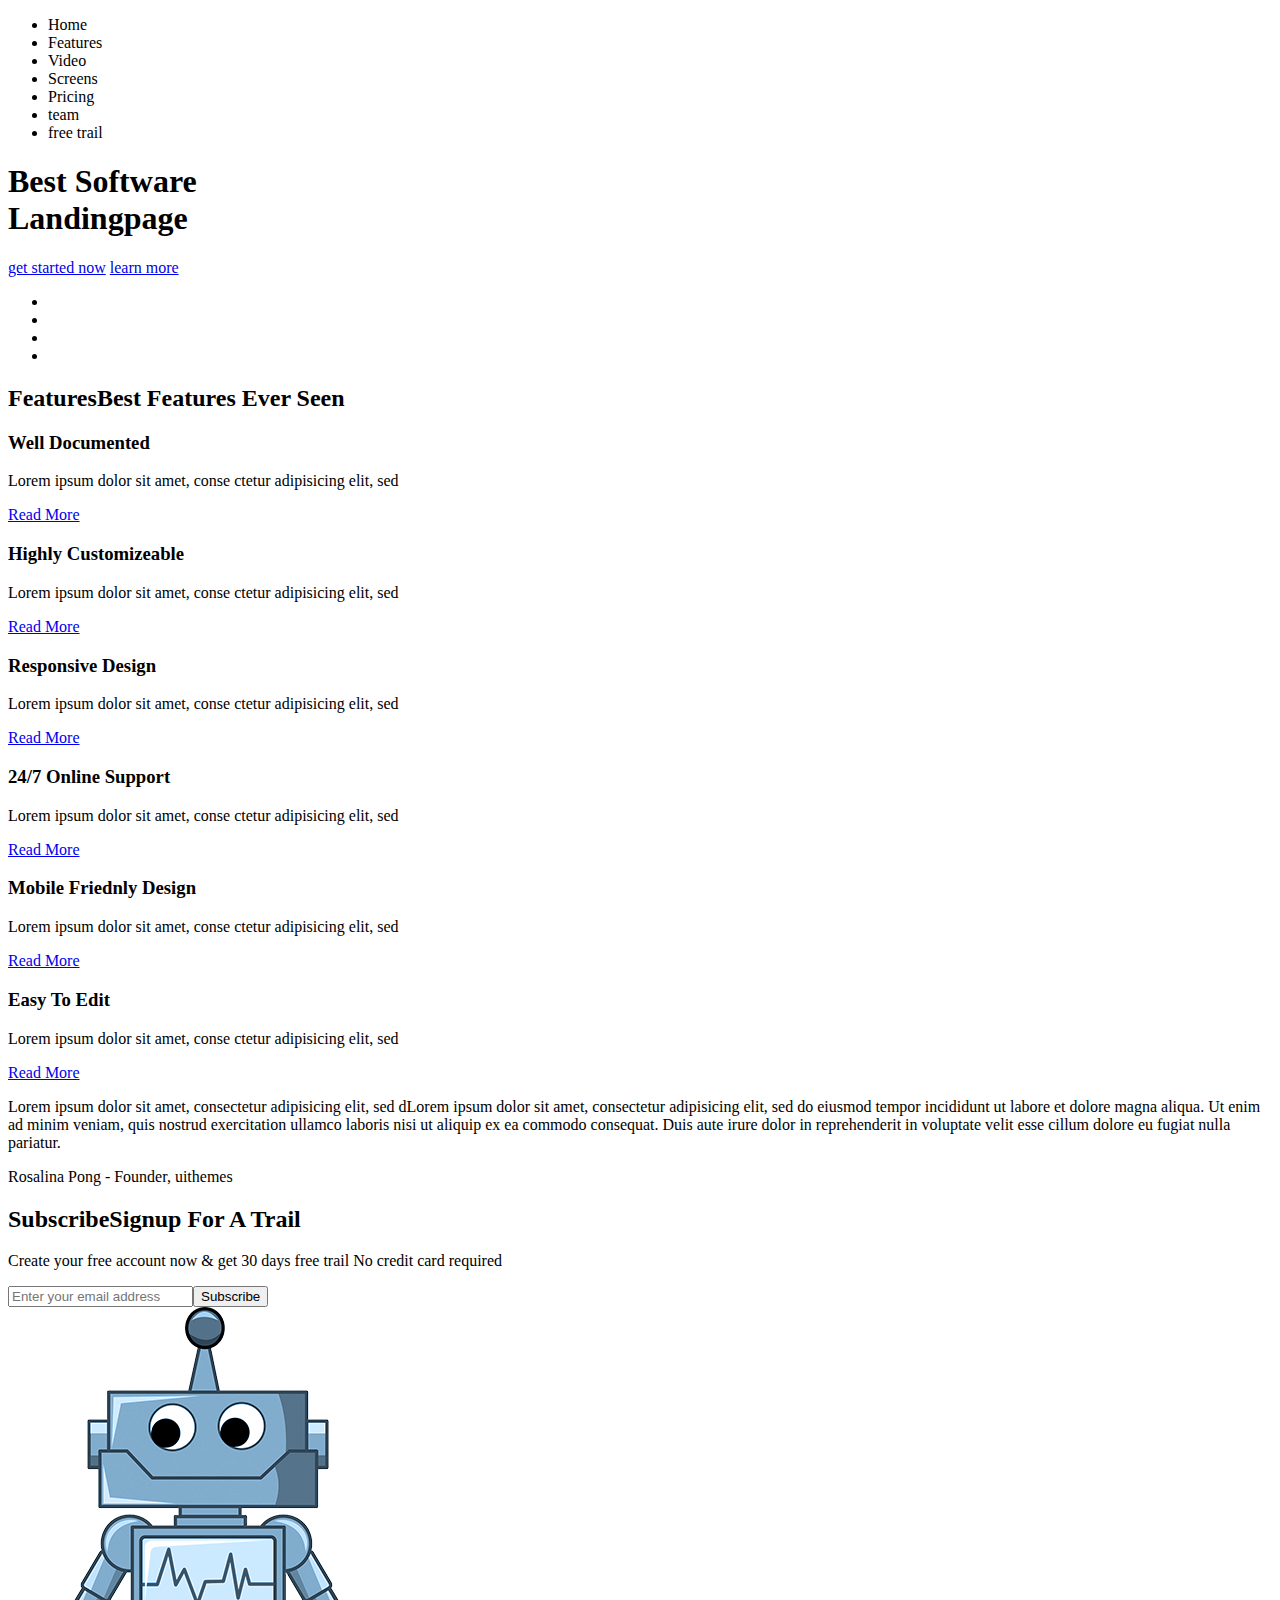
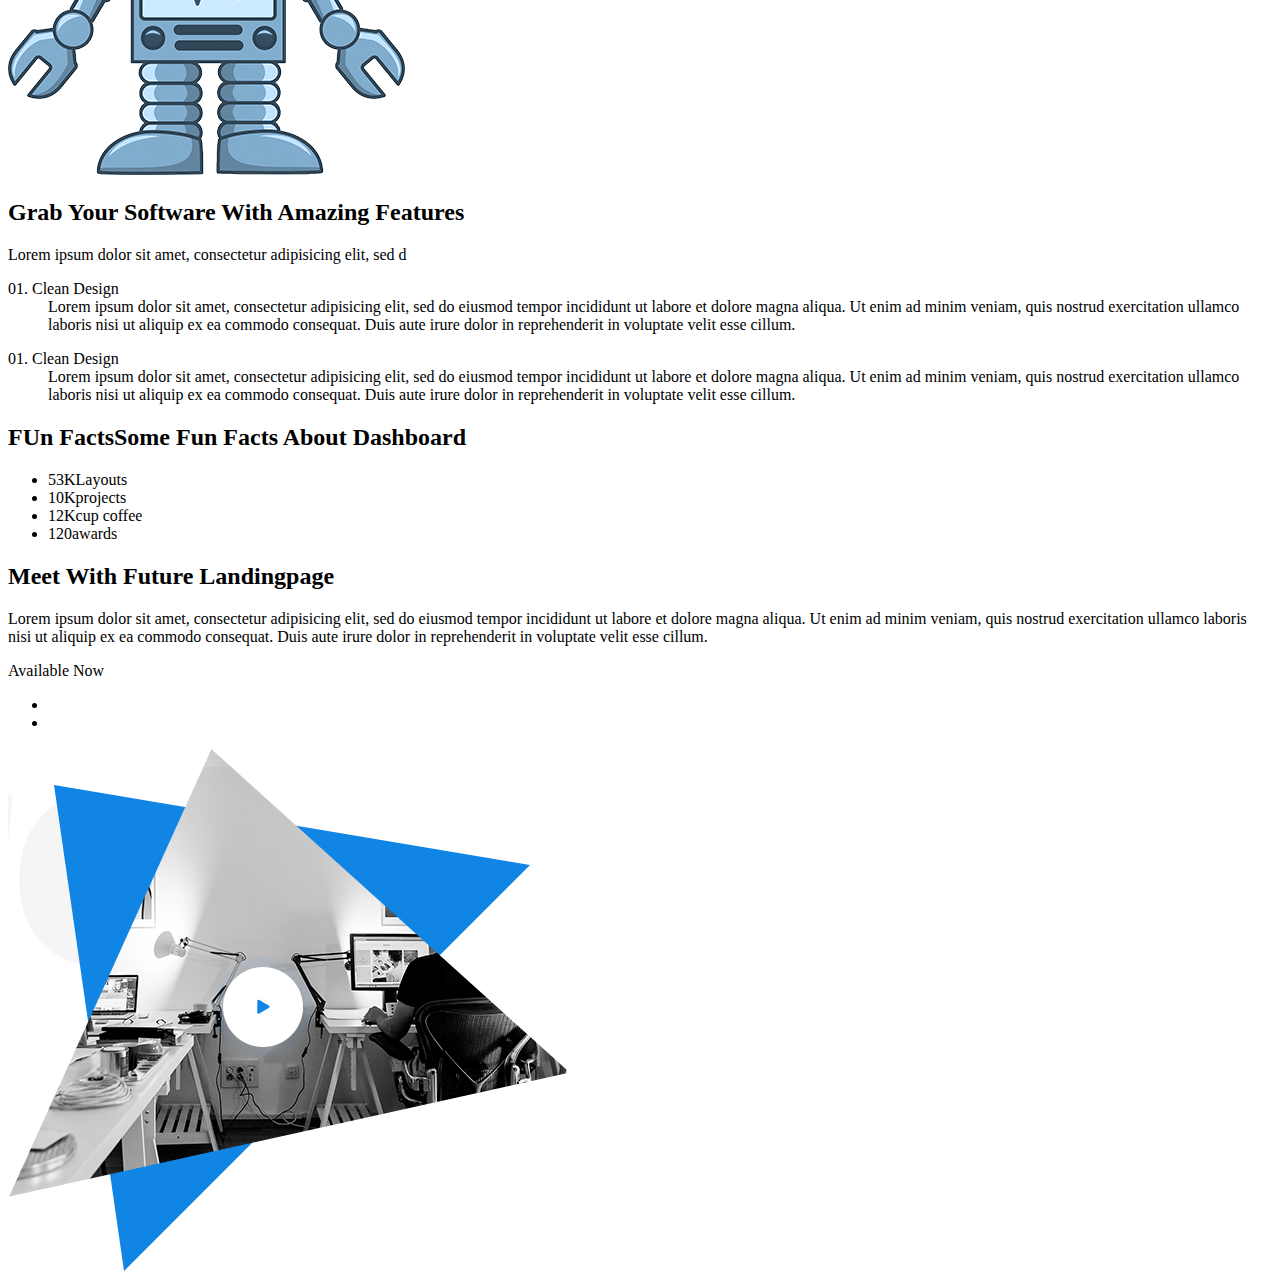
<file: index.html>
<!DOCTYPE html>
<html lang="en">
<head>
    <meta charset="UTF-8">
    <meta name="viewport" content="width=device-width, initial-scale=1.0">
    <meta http-equiv="X-UA-Compatible" content="ie=edge">
    <title>Document</title>
</head>
<body>
    <div>
        <div>
            <a href="#"></a>
            <ul>
                <li>Home</li>
                <li>Features</li>
                <li>Video</li>
                <li>Screens</li>
                <li>Pricing</li>
                <li>team</li>
                <li>free trail</li>
            </ul>
        </div>
        <h1>Best Software</br>Landingpage</h1>
        <div>
            <a href="#">get started now</a>
            <a href="#">learn more</a>
        </div>
    </div>
    <div>
        <ul>
            <li></li>
            <li></li>
            <li></li>
            <li></li>
        </ul>
    </div>
    <div>
        <div>
            <h2><span>Features</span>Best Features Ever Seen</h2>
            <div>
                <div></div>
                <h3>Well Documented</h3>
                <p>Lorem ipsum dolor sit amet, conse ctetur adipisicing elit, sed </p>
                <a href="#">Read More</a>
            </div>
            <div>
                <div></div>
                <h3>Highly Customizeable</h3>
                <p>Lorem ipsum dolor sit amet, conse ctetur adipisicing elit, sed </p>
                <a href="#">Read More</a>
            </div>
            <div>
                <div></div>
                <h3>Responsive Design</h3>
                <p>Lorem ipsum dolor sit amet, conse ctetur adipisicing elit, sed </p>
                <a href="#">Read More</a>
            </div>
            <div>
                <div></div>
                <h3>24/7 Online Support</h3>
                <p>Lorem ipsum dolor sit amet, conse ctetur adipisicing elit, sed </p>
                <a href="#">Read More</a>
            </div>
            <div>
                <div></div>
                <h3>Mobile Friednly Design</h3>
                <p>Lorem ipsum dolor sit amet, conse ctetur adipisicing elit, sed </p>
                <a href="#">Read More</a>
            </div>
            <div>
                <div></div>
                <h3>Easy To Edit</h3>
                <p>Lorem ipsum dolor sit amet, conse ctetur adipisicing elit, sed </p>
                <a href="#">Read More</a>
            </div>
            <div>
                <p>
                    Lorem ipsum dolor sit amet, consectetur adipisicing elit,
                    sed dLorem ipsum dolor sit amet, consectetur adipisicing elit,
                    sed do eiusmod tempor incididunt ut labore et dolore magna aliqua.
                    Ut enim ad minim veniam, quis nostrud exercitation ullamco laboris
                    nisi ut aliquip ex ea commodo consequat. Duis aute irure dolor in 
                    reprehenderit in voluptate velit esse cillum dolore eu fugiat nulla 
                    pariatur.
                </p>
                <p><span>Rosalina Pong</span> - Founder, uithemes</p>
            </div>
        </div>
    </div>
    <div>
        <div>
            <div>
                <h2><span>Subscribe</span>Signup For A Trail</h2>
                <p>
                    Create your free account now & get 30 days free trail No credit card required
                </p>
                <form action="#" method="GET">
                    <input type="email" placeholder="Enter your email address"><button type="submit">Subscribe</button>
                </form>
            </div>
            <img src="img/robot.png" alt="robot">
        </div>
    </div>
    <div>
        <div>
            <div>
                
            </div>
            <h2>
                Grab Your  Software With Amazing  Features
            </h2>
            <p>Lorem ipsum dolor sit amet, consectetur adipisicing elit, sed d</p>
            <dl>
                <dt>01. Clean Design</dt>
                <dd>
                    Lorem ipsum dolor sit amet, consectetur adipisicing elit,
                    sed do eiusmod tempor incididunt ut labore et dolore magna
                    aliqua. Ut enim ad minim veniam, quis nostrud exercitation
                    ullamco laboris nisi ut aliquip ex ea commodo consequat. 
                    Duis aute irure dolor in reprehenderit in voluptate velit 
                    esse cillum.
                </dd>
            </dl>
            <dl>
                <dt>01. Clean Design</dt>
                <dd>
                    Lorem ipsum dolor sit amet, consectetur adipisicing elit,
                    sed do eiusmod tempor incididunt ut labore et dolore magna
                    aliqua. Ut enim ad minim veniam, quis nostrud exercitation
                    ullamco laboris nisi ut aliquip ex ea commodo consequat. 
                    Duis aute irure dolor in reprehenderit in voluptate velit 
                    esse cillum.
                </dd>
            </dl>
        </div>
    </div>
    <div>
        <div>
            <h2><span>FUn Facts</span>Some Fun Facts About Dashboard</h2>
            <ul>
                <li><span>53K</span>Layouts</li>
                <li><span>10K</span>projects</li>
                <li><span>12K</span>cup coffee</li>
                <li><span>120</span>awards</li>
            </ul>
        </div>  
    </div>
    <div>
        <div>
            <div>
                <h2>Meet With Future Landingpage</h2>
                <p>
                    Lorem ipsum dolor sit amet, consectetur adipisicing elit, 
                    sed do eiusmod tempor incididunt ut labore et dolore magna 
                    aliqua. Ut enim ad minim veniam, quis nostrud exercitation 
                    ullamco laboris nisi ut aliquip ex ea commodo consequat. 
                    Duis aute irure dolor in reprehenderit in voluptate velit 
                    esse cillum.
                </p>
                <p>Available Now</p>
                <ul>
                    <li><a href="#" target="_blank"></a></li>
                    <li><a href="#" target="_blank"></a></li>
                </ul>
                <img src="img/office3.png" alt="video">
            </div>
        </div>
    </div>
</body>
</html>
</file>
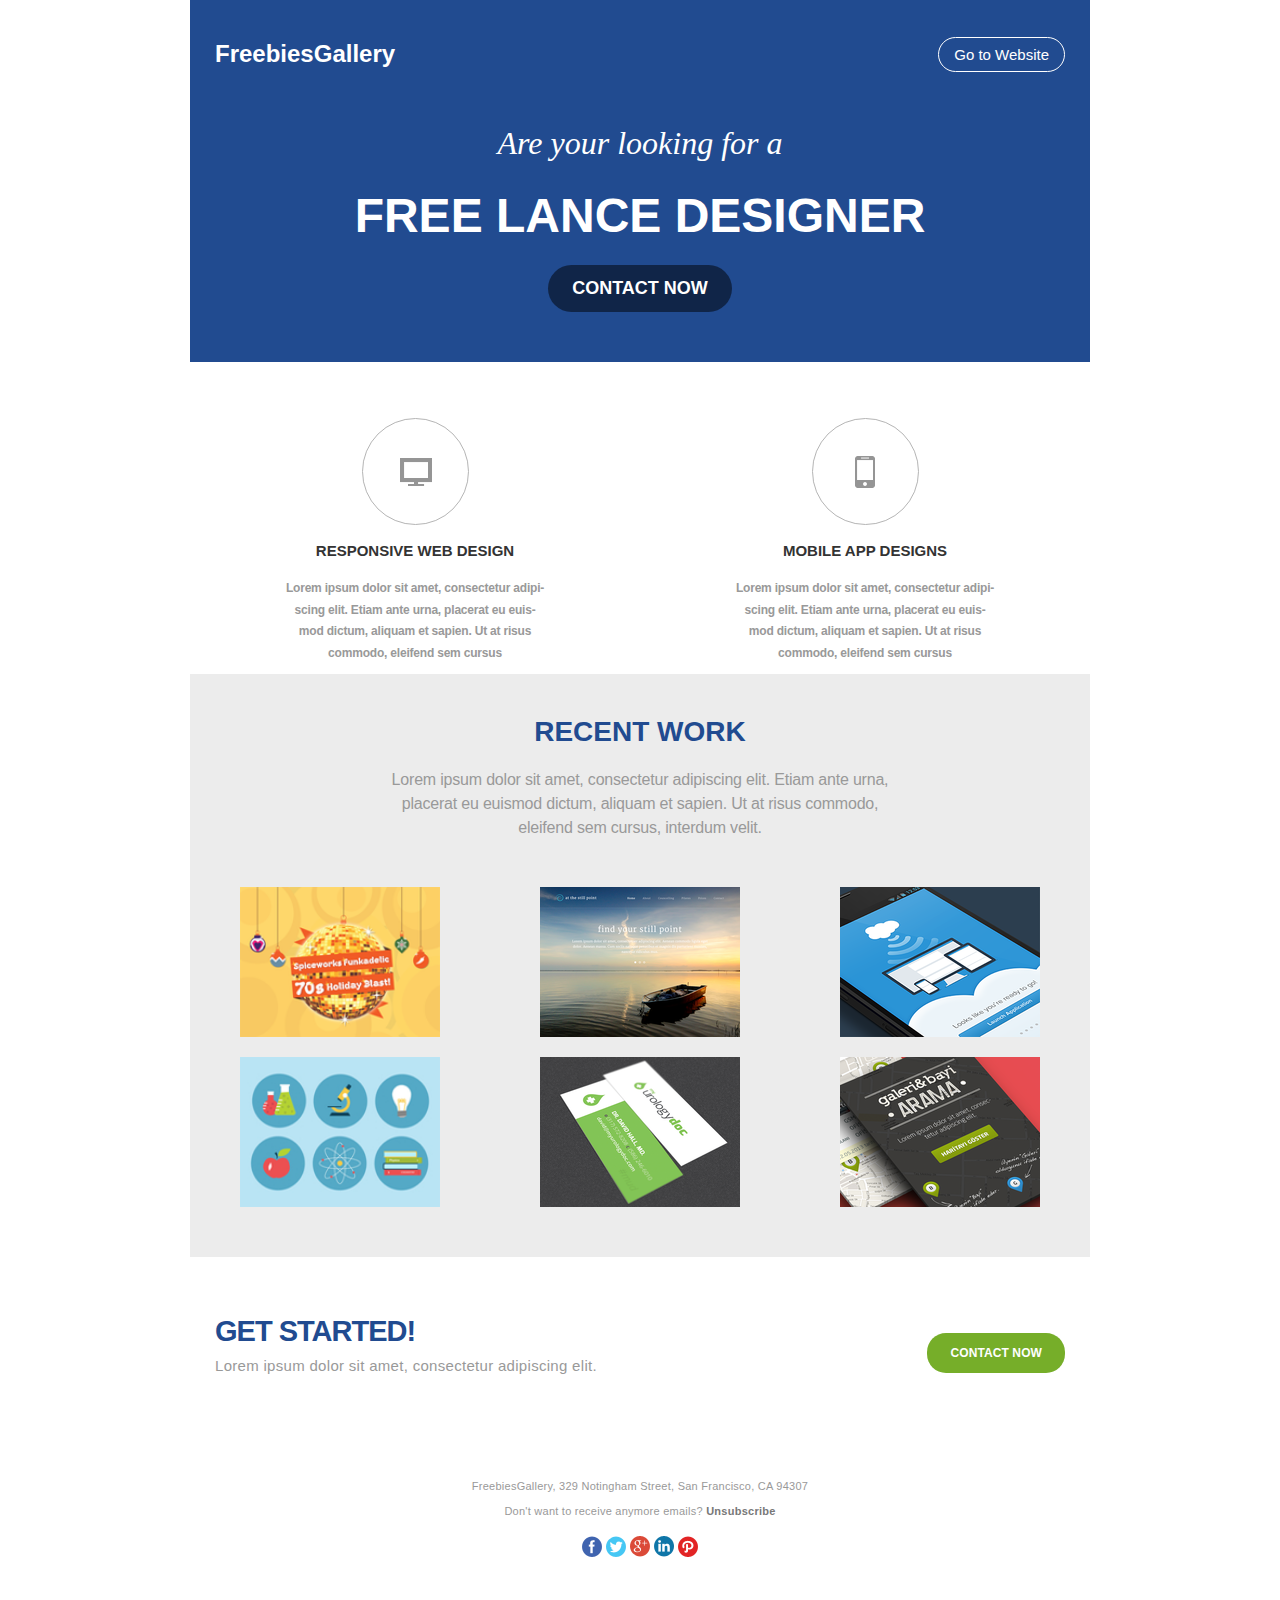
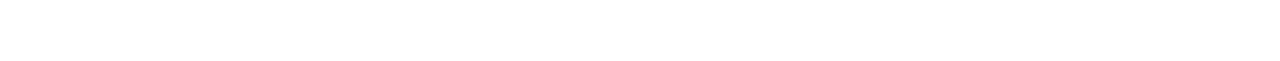
<file: www/mail/index.html>
<!DOCTYPE HTML PUBLIC "-//W3C//DTD HTML 4.0 Transitional//EN">
<html lang="en">
<head>
    <meta charset="UTF-8">
    <title>Email</title>
    <style>
        * {
            margin: 0;
            padding: 0;
        }
        body {
            max-width: 900px;
            margin: 0 auto;
        }
    </style>
</head>
<body>
    <table border="0" cellpadding="0" cellspacing="0" style="margin:0; padding:0; width: 100%;">
        <tr>
            <td>
                <table border="0" cellpadding="0" cellspacing="0" style="margin:0; padding:0; background: #214b90; width: 100%;">
                    <tr>
                        <td style="padding: 40px 0 0 25px">
                            <span style="color:#fff; font-family: Helvetica, sans-serif; font-size: 24px; font-weight: 700;">FreebiesGallery</span>
                        </td>
                        <td style="padding: 40px 25px 0 0; text-align: right;">
                            <a href="#" style="color: #fff; font-family: Helvetica, sans-serif; font-size: 15px; font-weight: 300; text-decoration: none; border: 1px solid #fff; border-radius: 20px; padding: 8px 15px;">Go to Website</a>
                        </td>
                    </tr>
                    <tr>
                        <td colspan="2" style="padding: 57px 0 14px 0;">
                            <center><span style="font-family: Georgia, serif; font-style: italic; font-size: 32px; color: #fff;">Are your looking for a</span></center>
                        </td>
                    </tr>
                    <tr>
                        <td colspan="2" style="padding: 12px 0;">
                            <center><span style="font-family: Helvetica, sans-serif; font-size: 48px; font-weight: 700; color: #fff;">FREE LANCE DESIGNER</span></center>
                        </td>
                    </tr>
                    <tr>
                        <td colspan="2" style="padding: 10px 0 50px 0;">
                            <center><a href="#" style="text-decoration: none; font-family: Helvetica, sans-serif; font-size: 18px; font-weight: 600; text-transform: uppercase; color: #fff; border-radius: 25px; padding: 13px 24px; background-color: #102548; display: block; width: 136px; ">CONTACT NOW</a></center>
                        </td>
                    </tr>
                </table>
            </td>
        </tr>
        <tr>
            <td>
                <table border="0" cellpadding="0" cellspacing="0" style="margin:0; padding: 56px 0 0 0; width: 100%;">
                    <tr>
                        <td>
                            <center><span style="padding: 35px; border: 1px solid #b5b5b5; border-radius: 50%; display: block; width: 35px; height: 35px;"><center><img src="img/icon1.png" alt="pc" style="margin-top: calc(50% - 14px); margin-left: calc(50% - 16px)"></center></span></center>
                        </td>
                        <td>
                            <center><span style="padding: 35px; border: 1px solid #b5b5b5; border-radius: 50%; display: block; width: 35px; height: 35px;"><center><img src="img/icon2.png" alt="smatphone" style="margin-top: calc(50% - 16px);"></center></span></center>
                        </td>
                    </tr>
                    <tr>
                        <td style="padding-top: 17px;">
                            <center><span style="font-family: Helvetica, sans-serif; font-size: 15px; font-weight: 700; color: #333333;">
                                RESPONSIVE WEB DESIGN
                            </span></center>    
                        </td>
                        <td style="padding-top: 17px;">
                            <center><span style="font-family: Helvetica, sans-serif; font-size: 15px; font-weight: 700; color: #333333;">
                                MOBILE APP DESIGNS
                            </span></center>
                        </td>
                    </tr>
                    <tr>
                        <td style="padding-top: 19px;">
                            <center><span style="font-family: Helvetica, sans-serif; font-size: 12px; font-weight: 600; color: #999999; letter-spacing: -0.2px; line-height: 1.8; display:block;">
                                Lorem ipsum dolor sit amet, consectetur adipi-</br>scing elit. Etiam ante urna, placerat eu euis-</br>mod dictum, aliquam et sapien. Ut at risus</br> commodo, eleifend sem cursus
                            </span></center>    
                        </td>
                        <td style="padding-top: 19px;">
                            <center><span style="font-family: Helvetica, sans-serif; font-size: 12px; font-weight: 600; color: #999999; letter-spacing: -0.2px; line-height: 1.8; display:block;">
                                Lorem ipsum dolor sit amet, consectetur adipi-</br>scing elit. Etiam ante urna, placerat eu euis-</br>mod dictum, aliquam et sapien. Ut at risus</br> commodo, eleifend sem cursus
                            </span></center>
                        </td>
                    </tr>
                </table>
            </td>
        </tr>
        <tr>
            <td>
                <table border="0" cellpadding="0" cellspacing="0" style="margin: 10px 0 0 0; padding: 0 0 50px 0; width: 100%; background: #ececec">
                    <tr>
                        <td colspan="3" style="padding-top: 42px">
                            <center>
                                <span style="font-family: Helvetica, sans-serif; font-size: 28px; font-weight: 600; color: #214b90;">RECENT WORK</span>
                            </center>
                        </td>
                    </tr>
                    <tr>
                        <td colspan="3" style="padding-top: 20px;">
                            <center>
                                <span style="font-family: Helvetica, sans-serif; font-size: 16px; font-weight: 400; color: #999999; letter-spacing: -0.2px; line-height: 1.5;">
                                    Lorem ipsum dolor sit amet, consectetur adipiscing elit. Etiam ante urna,</br> placerat eu euismod dictum, aliquam et sapien. Ut at risus commodo,</br> eleifend sem cursus, interdum velit.
                                </span>
                            </center>
                        </td>
                    </tr>
                    <tr>
                        <td style="padding-top: 47px;"><center><a href="#"><img src="img/img1.png" alt="" width="200px" height="150px"></a></center></td>
                        <td style="padding-top: 47px;"><center><a href="#"><img src="img/img2.png" alt="" width="200px" height="150px"></a></center></td>
                        <td style="padding-top: 47px;"><center><a href="#"><img src="img/img3.png" alt="" width="200px" height="150px"></a></center></td>
                    </tr>
                    <tr>
                        <td style="padding-top: 20px;"><center><a href="#"><img src="img/img4.png" alt="" width="200px" height="150px"></a></center></td>
                        <td style="padding-top: 20px;"><center><a href="#"><img src="img/img5.png" alt="" width="200px" height="150px"></a></center></td>
                        <td style="padding-top: 20px;"><center><a href="#"><img src="img/img6.png" alt="" width="200px" height="150px"></a></center></td>
                    </tr>
                </table>
            </td>
        </tr>
        <tr>
            <td>
                <table border="0" cellpadding="0" cellspacing="0" style="margin:0; padding: 0; width: 100%;">
                    <tr>
                        <td style="padding: 58px 0 0 25px;">
                           <span style="font-family: Helvetica, sans-serif; font-size: 29px; font-weight: 600; color: #214b90; text-transform: uppercase; letter-spacing: -1px;">
                                get started!
                           </span> 
                        </td>
                        <td rowspan="2" style="text-align: right; padding: 75px 25px 0 0;">
                            <a href="#" style="font-family: Helvetica, sans-serif; font-size: 12px; font-weight: 600; color: #fefefe; text-transform: uppercase; background: #76ae29; text-decoration: none; letter-spacing: 0.1px; padding: 13px 23px; border-radius: 19px;">
                                contact now
                            </a>
                        </td>
                    </tr>
                    <tr>
                        <td style="padding: 9px 0 0 25px;">
                            <span style="font-family: Helvetica, sans-serif; font-size: 15px; font-weight: 400; color: #999999; letter-spacing: 0.3px;">
                                Lorem ipsum dolor sit amet, consectetur adipiscing elit. 
                            </span>
                        </td>
                    </tr>
                    <tr>
                        <td colspan="2" style="padding: 100px 0 0 0;">
                            <center><span style="font-family: Helvetica, sans-serif; font-size: 11px; font-weight: 400; color: #999999; letter-spacing: 0.25px; line-height: 2.2;">
                                FreebiesGallery, 329 Notingham Street, San Francisco, CA 94307</br>
                                Don't want to receive anymore emails? <span style="font-weight: 600; color: #787878;">Unsubscribe</span>
                            </span></center> 
                        </td>
                    </tr>
                    <tr>
                        <td colspan="2" style="padding: 13px 0 100px 0;">
                            <center><span>
                                <a href="#"><img src="img/facebook.png" alt="facebook"></a>
                                <a href="#"><img src="img/twitter.png" alt="twitter"></a>
                                <a href="#"><img src="img/google.png" alt="google"></a>
                                <a href="#"><img src="img/linkedin.png" alt="lenkedin"></a>
                                <a href="#"><img src="img/path.png" alt="path"></a>
                            </span></center>
                        </td>
                    </tr>
                </table>
            </td>
        </tr>
    </table>
</body>
</html>
</file>
